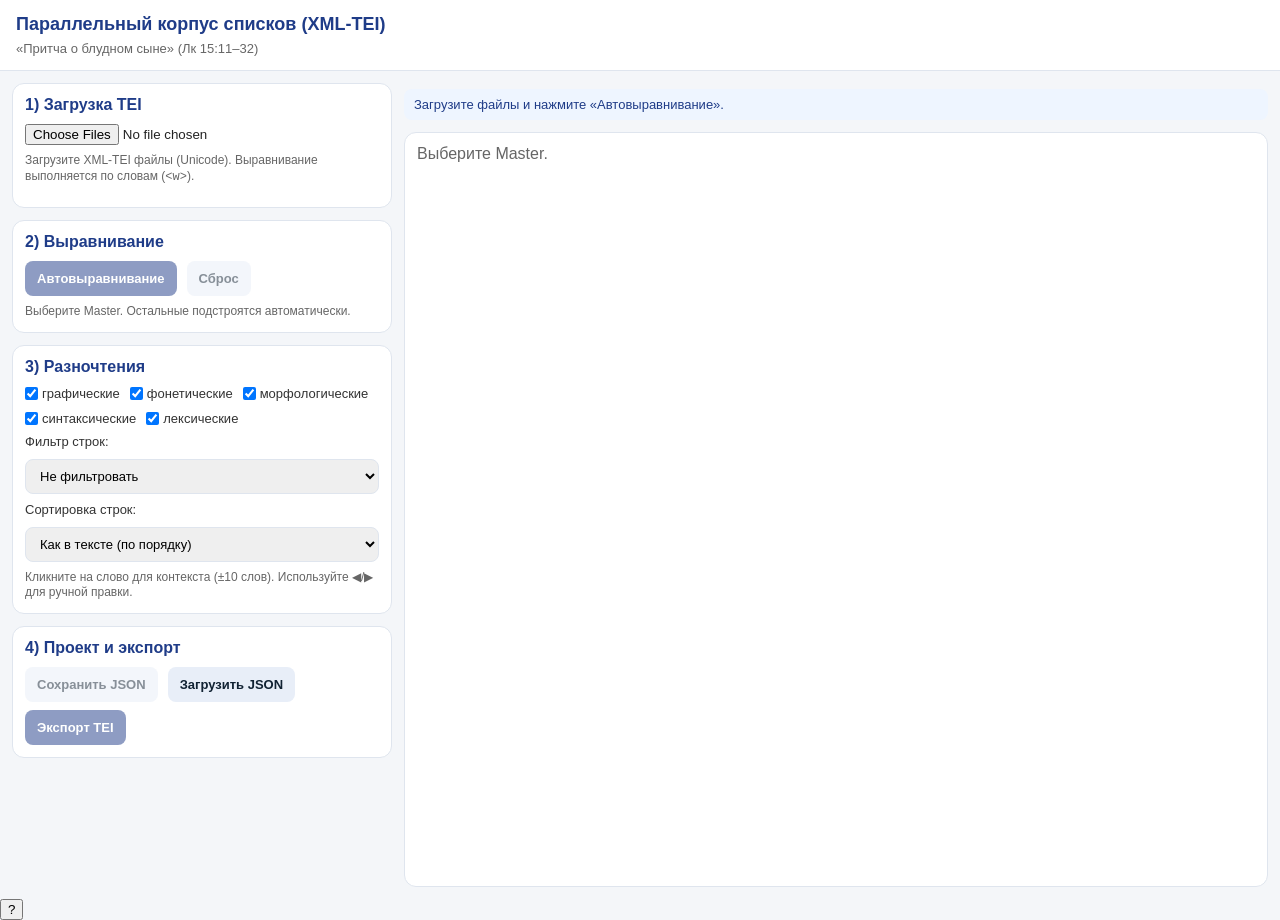
<file: docs/index.html>
<!doctype html>
<html lang="ru">
<head>
  <meta charset="utf-8"/>
  <meta name="viewport" content="width=device-width, initial-scale=1"/>
  <title>Параллельный корпус списков: Притча о блудном сыне (Лк 15:11–32)</title>
  <link rel="stylesheet" href="./css/style.css"/>
</head>
<body>
  <header class="topbar">
    <div class="topbar__title">Параллельный корпус списков (XML-TEI)</div>
    <div class="topbar__subtitle">«Притча о блудном сыне» (Лк 15:11–32)</div>
  </header>

  <div class="layout">
    <aside class="sidebar">
      <!-- 1) Загрузка -->
      <section class="card">
        <h2>1) Загрузка TEI</h2>
        <div class="row">
          <input id="fileInput" type="file" accept=".xml,.tei,.txt" multiple />
        </div>
        <div class="hint">Загрузите XML-TEI файлы (Unicode). Выравнивание выполняется по словам (<code>&lt;w&gt;</code>).</div>
        <div id="witnessList" class="witnessList"></div>
      </section>

      <!-- 2) Выравнивание -->
      <section class="card">
        <h2>2) Выравнивание</h2>
        <div class="row">
          <button id="btnAlign" class="btn btn--primary" disabled>Автовыравнивание</button>
          <button id="btnClear" class="btn" disabled>Сброс</button>
        </div>
        <div class="hint">Выберите Master. Остальные подстроятся автоматически.</div>
      </section>

      <!-- 3) Разночтения -->
      <section class="card">
        <h2>3) Разночтения</h2>
        <div class="row">
          <label class="label"><input type="checkbox" class="typeFilter" value="graphic" checked> графические</label>
          <label class="label"><input type="checkbox" class="typeFilter" value="phonetic" checked> фонетические</label>
          <label class="label"><input type="checkbox" class="typeFilter" value="morph" checked> морфологические</label>
          <label class="label"><input type="checkbox" class="typeFilter" value="syntax" checked> синтаксические</label>
          <label class="label"><input type="checkbox" class="typeFilter" value="lexical" checked> лексические</label>
        </div>
        <div class="row">
          <label class="label">Фильтр строк:</label>
          <select id="variantMode" class="input">
            <option value="off" selected>Не фильтровать</option>
            <option value="any">Только строки с выбранными типами</option>
          </select>
        </div>
        <div class="row">
          <label class="label">Сортировка строк:</label>
          <select id="sortMode" class="input">
            <option value="original" selected>Как в тексте (по порядку)</option>
            <option value="identical_first">Сначала идентичные</option>
            <option value="variants_first">Сначала разночтения</option>
            <option value="graphic_first">Сначала графические/фонетические</option>
            <option value="morph_first">Сначала морфологические</option>
            <option value="lexical_first">Сначала лексические</option>
            <option value="gaps_first">Сначала пропуски (---)</option>
          </select>
        </div>
        <div class="hint">Кликните на слово для контекста (±10 слов). Используйте ◀/▶ для ручной правки.</div>
      </section>

      <!-- 4) Проект и экспорт -->
      <section class="card">
        <h2>4) Проект и экспорт</h2>
        <div class="row">
          <button id="btnSaveProject" class="btn" disabled>Сохранить JSON</button>
          <label class="btn btn--file">Загрузить JSON<input id="projectInput" type="file" accept=".json" hidden/></label>
        </div>
        <div class="row">
          <button id="btnExportTEI" class="btn btn--primary" disabled>Экспорт TEI</button>
        </div>
      </section>
    </aside>

    <main class="main">
      <div id="status" class="status">Загрузите файлы и нажмите «Автовыравнивание».</div>
      <div id="tableWrap" class="tableWrap"></div>
    </main>
  </div>

  <!-- Модальное окно справки -->
  <button id="helpBtn" class="helpBtn" title="Справка">?</button>
  <div id="helpModal" class="modal hidden" aria-hidden="true">
    <div class="modal__backdrop" id="helpCloseBackdrop"></div>
    <div class="modal__body">
      <div class="modal__header">
        <span class="modal__title">Краткая справка</span>
        <button id="helpCloseX" class="modal__close">×</button>
      </div>
      <div class="modal__content">
        <ol class="helpList">
          <li>Загрузите XML-TEI файлы.</li>
          <li>Выберите один список как <b>Master</b>.</li>
          <li>Нажмите <b>«Автовыравнивание»</b>.</li>
          <li>Кликните на слово для контекста (±10 слов). Используйте <b>◀/▶</b> для правки.</li>
          <li>Сохраните проект в JSON или экспортируйте в TEI.</li>
        </ol>
      </div>
    </div>
  </div>

  <!-- Модальное окно контекста (не сдвигает таблицу) -->
  <div id="contextModal" class="modal hidden" aria-hidden="true">
    <div class="modal__backdrop"></div>
    <div class="modal__body">
      <div class="modal__header">
        <span id="ctxTitle" class="modal__title">Контекст</span>
        <button id="ctxClose" class="modal__close" title="Закрыть и вернуться к строке">×</button>
      </div>
      <div class="modal__content">
        <div id="ctxText" style="line-height:1.6;"></div>
        <div style="margin-top:12px;text-align:center;">
          <button onclick="document.getElementById('ctxClose').click()" class="btn btn--primary">
            Закрыть и вернуться к строке
          </button>
        </div>
      </div>
    </div>
  </div>

  <script type="module" src="./js/app.js"></script>
</body>
</html>
</file>
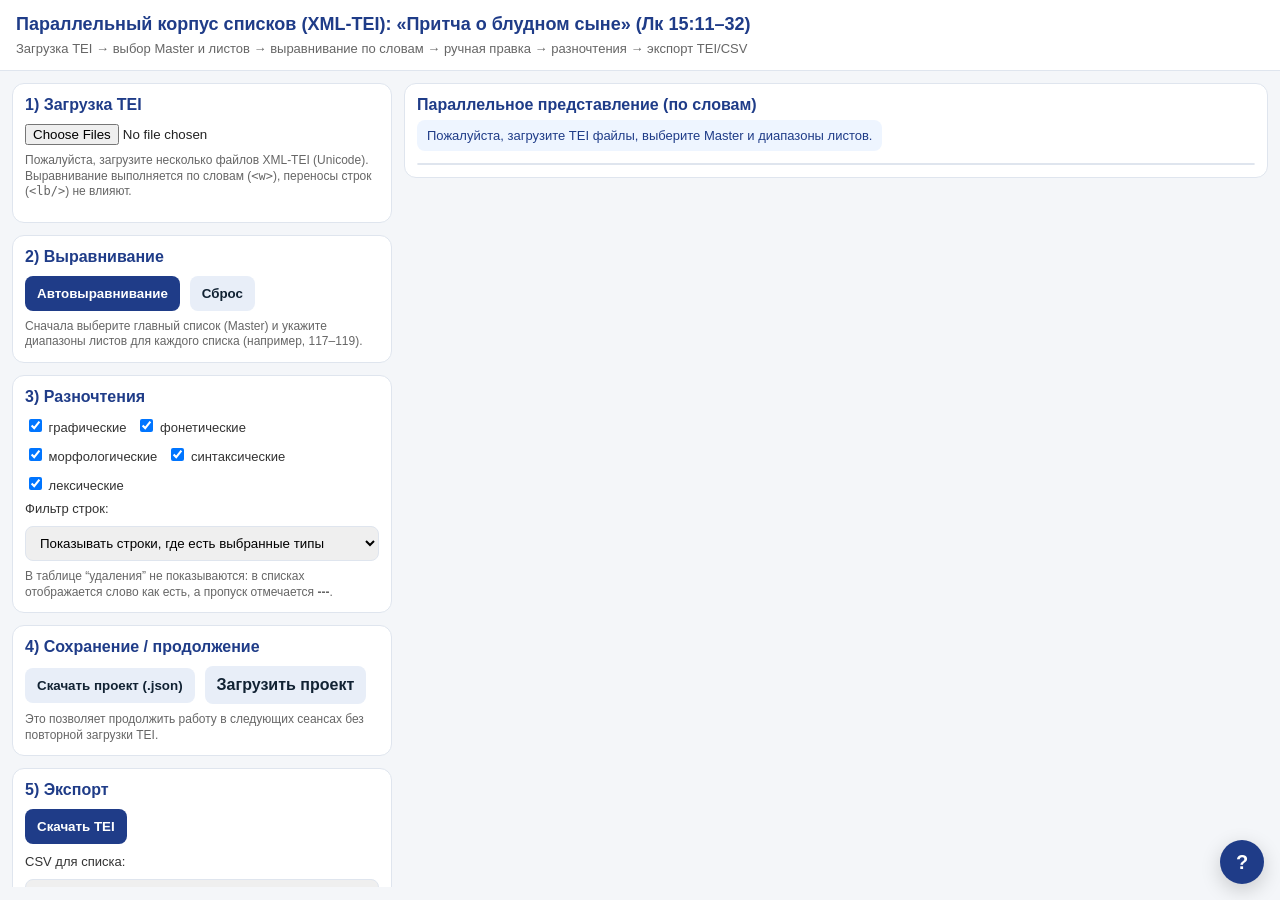
<file: src/index.html>
<!doctype html>
<html lang="ru">
<head>
  <meta charset="utf-8" />
  <meta name="viewport" content="width=device-width,initial-scale=1" />
  <title>Параллельный корпус списков: Притча о блудном сыне (Лк 15:11–32)</title>
  <link rel="stylesheet" href="./css/style.css" />
</head>
<body>
  <header class="topbar">
    <div class="topbar__title">
      Параллельный корпус списков (XML‑TEI): «Притча о блудном сыне» (Лк 15:11–32)
    </div>
    <div class="topbar__subtitle">
      Загрузка TEI → выбор Master и листов → выравнивание по словам → ручная правка → разночтения → экспорт TEI/CSV
    </div>
  </header>

  <div class="layout">
    <aside class="sidebar">

      <section class="card">
        <h2>1) Загрузка TEI</h2>
        <div class="row">
          <input id="fileInput" type="file" accept=".xml,.tei,.txt" multiple />
        </div>
        <div class="hint">
          Пожалуйста, загрузите несколько файлов XML‑TEI (Unicode). Выравнивание выполняется по словам (<code>&lt;w&gt;</code>), переносы строк (<code>&lt;lb/&gt;</code>) не влияют.
        </div>
        <div id="witnessList" class="witnessList"></div>
      </section>

      <section class="card">
        <h2>2) Выравнивание</h2>
        <div class="row">
          <button id="btnAlign" class="btn btn--primary" disabled>Автовыравнивание</button>
          <button id="btnClear" class="btn" disabled>Сброс</button>
        </div>
        <div class="hint">
          Сначала выберите главный список (Master) и укажите диапазоны листов для каждого списка (например, 117–119).
        </div>
      </section>

      <section class="card">
        <h2>3) Разночтения</h2>

        <div class="row">
          <label class="label"><input type="checkbox" class="typeFilter" value="graphic" checked> графические</label>
          <label class="label"><input type="checkbox" class="typeFilter" value="phonetic" checked> фонетические</label>
          <label class="label"><input type="checkbox" class="typeFilter" value="morph" checked> морфологические</label>
          <label class="label"><input type="checkbox" class="typeFilter" value="syntax" checked> синтаксические</label>
          <label class="label"><input type="checkbox" class="typeFilter" value="lexical" checked> лексические</label>
        </div>

        <div class="row">
          <label class="label">Фильтр строк:</label>
          <select id="variantMode" class="input">
            <option value="any" selected>Показывать строки, где есть выбранные типы</option>
            <option value="off">Не фильтровать по типам</option>
          </select>
        </div>

        <div class="hint">
          В таблице “удаления” не показываются: в списках отображается слово как есть, а пропуск отмечается <b>---</b>.
        </div>
      </section>

      <section class="card">
        <h2>4) Сохранение / продолжение</h2>
        <div class="row">
          <button id="btnSaveProject" class="btn" disabled>Скачать проект (.json)</button>
          <label class="btn btn--file" title="Загрузить проект JSON">
            Загрузить проект
            <input id="projectInput" type="file" accept=".json" hidden />
          </label>
        </div>
        <div class="hint">
          Это позволяет продолжить работу в следующих сеансах без повторной загрузки TEI.
        </div>
      </section>

      <section class="card">
        <h2>5) Экспорт</h2>
        <div class="row">
          <button id="btnExportTEI" class="btn btn--primary" disabled>Скачать TEI</button>
        </div>

        <div class="row" style="margin-top:10px;">
          <label class="label" for="csvWitnessSelect">CSV для списка:</label>
          <select id="csvWitnessSelect" class="input"></select>
          <button id="btnExportCSV" class="btn btn--primary" disabled>Скачать CSV</button>
        </div>

        <div class="hint">
          CSV формируется “как у одногруппника”: <b>ID</b> (из Master), <b>Эталон</b>, <b>Лемма</b>, <b>Слово</b> (или <b>---</b>), <b>Тип</b>.
        </div>
      </section>

    </aside>

    <main class="main">
      <section class="card">
        <div class="mainHeader">
          <div>
            <h2 style="margin:0;">Параллельное представление (по словам)</h2>
            <div id="status" class="status">Пожалуйста, загрузите TEI файлы, выберите Master и диапазоны листов.</div>
          </div>
        </div>

        <div id="tableWrap" class="tableWrap"></div>
      </section>
    </main>
  </div>

  <button id="helpBtn" class="helpBtn" title="Справка">?</button>

  <div id="helpModal" class="modal hidden" aria-hidden="true">
    <div class="modal__backdrop" id="helpCloseBackdrop"></div>
    <div class="modal__body">
      <div class="modal__header">
        <div class="modal__title">Краткая справка</div>
        <button id="helpCloseX" class="modal__close">×</button>
      </div>
      <div class="modal__content">
        <ol class="helpList">
          <li><b>Загрузка:</b> выберите несколько XML‑TEI файлов.</li>
          <li><b>Master:</b> отметьте один список как «Master».</li>
          <li><b>Листы:</b> для каждого списка укажите диапазон листов (например, 117–119).</li>
          <li><b>Автовыравнивание:</b> нажмите «Автовыравнивание» (выравнивание выполняется по словам <code>&lt;w&gt;</code>).</li>
          <li><b>Ручная правка:</b> кнопки <b>◀/▶</b> сдвигают соответствие на 1 слово в выбранном списке.</li>
          <li><b>CSV:</b> выберите список и скачайте CSV в формате “как у одногруппника”.</li>
          <li><b>Экспорт TEI:</b> скачайте TEI с <code>standOff/linkGrp</code>.</li>
        </ol>
      </div>
    </div>
  </div>

  <script type="module" src="./js/app.js"></script>
</body>
</html>
</file>
<file: docs/css/style.css>
@font-face {
  font-family: 'Ponomar';
  src: url('./fonts/Ponomar-Regular.ttf') format('truetype');
  font-weight: normal;
  font-style: normal;
  font-display: swap;
}

:root {
  --bg: #f4f6f9;
  --card: #fff;
  --border: #dfe5ee;
  --text: #222;
  --muted: #666;
  --primary: #1f3c88;
  --primary2: #16306d;
  --slav: "Ponomar", "Menaion Unicode", "BukyVede", "Noto Serif", "Times New Roman", serif;
}

* { box-sizing: border-box; }
body { margin: 0; font-family: Arial, sans-serif; background: var(--bg); color: var(--text); }

.topbar { background: var(--card); border-bottom: 1px solid var(--border); padding: 14px 16px; }
.topbar__title { font-weight: 900; color: var(--primary); font-size: 18px; }
.topbar__subtitle { margin-top: 6px; font-size: 13px; color: var(--muted); }

.layout { display: grid; grid-template-columns: 380px 1fr; gap: 12px; padding: 12px; }
.sidebar { height: calc(100vh - 96px); overflow: auto; }
.main { height: calc(100vh - 96px); overflow: auto; display: flex; flex-direction: column; }

.card { background: var(--card); border: 1px solid var(--border); border-radius: 12px; padding: 12px; margin-bottom: 12px; }
h2 { margin: 0 0 10px 0; font-size: 16px; color: var(--primary); }
.row { display: flex; gap: 10px; align-items: center; flex-wrap: wrap; margin-top: 8px; }
.input { width: 100%; padding: 8px 10px; border: 1px solid var(--border); border-radius: 8px; outline: none; font-size: 13px; }
.label { font-size: 13px; color: #333; cursor: pointer; display: flex; align-items: center; gap: 4px; }
.label input { margin: 0; }

.btn { border: none; background: #e8eef8; color: #123; padding: 10px 12px; border-radius: 8px; cursor: pointer; font-weight: 900; font-size: 13px; }
.btn:hover { background: #dfe8f7; }
.btn--primary { background: var(--primary); color: #fff; }
.btn--primary:hover { background: var(--primary2); }
.btn--file { position: relative; overflow: hidden; display: inline-block; cursor: pointer; }
.btn:disabled { opacity: 0.5; cursor: not-allowed; }

.hint { margin-top: 8px; font-size: 12px; color: var(--muted); line-height: 1.3; }
.status { margin-top: 6px; padding: 8px 10px; border-radius: 8px; background: #eef5ff; color: var(--primary); font-size: 13px; }

.witnessList { margin-top: 10px; display: grid; gap: 10px; }
.witness { border: 1px solid #eef2f8; background: #fafbfe; border-radius: 10px; padding: 10px; cursor: pointer; }
.witness.active { border-color: var(--primary); background: #f0f7ff; }
.witness__title { font-weight: 900; margin-bottom: 6px; }
.witness__meta { display: flex; gap: 8px; flex-wrap: wrap; align-items: center; }
.tag { font-size: 12px; color: var(--muted); }
.orderBtns { margin-left: auto; display: flex; gap: 6px; }
.orderBtns button { padding: 6px 8px; border-radius: 8px; border: 1px solid var(--border); background: #fff; cursor: pointer; font-size: 12px; }
.orderBtns button:hover { background: #f2f6ff; }

.tableWrap { margin-top: 12px; border: 1px solid var(--border); border-radius: 12px; overflow: auto; background: #fff; flex: 1; min-height: 300px; }
.table { width: 100%; border-collapse: collapse; min-width: 1100px; }
.table th, .table td { border-bottom: 1px solid #eef2f8; vertical-align: top; padding: 10px; }
.table th { position: sticky; top: 0; background: #f8f9fb; z-index: 2; text-align: left; font-size: 13px; color: #123; font-weight: 600; }

.cellText, .contextPane__text {
  font-family: var(--slav);
  white-space: pre-wrap;
  line-height: 1.6;
  font-size: 17px;
  text-rendering: optimizeLegibility;
  -webkit-font-smoothing: antialiased;
  -moz-osx-font-smoothing: grayscale;
  cursor: pointer;
}
.cellText:hover { background: #f9fbfd; }

.cellTools { margin-top: 8px; display: flex; gap: 6px; align-items: center; flex-wrap: wrap; }
.shiftBtn { padding: 4px 8px; border-radius: 8px; border: 1px solid var(--border); background: #fff; cursor: pointer; font-size: 12px; }
.shiftBtn:hover { background: #f2f6ff; }

.badgeRow { margin-top: 6px; display: flex; gap: 6px; flex-wrap: wrap; }
.badge { font-size: 11px; padding: 2px 6px; border-radius: 999px; border: 1px solid var(--border); background: #fff; color: #234; }
.badge.graphic { background: #fef3c7; border-color: #fcd34d; }
.badge.phonetic { background: #e0e7ff; border-color: #93c5fd; }
.badge.morph { background: #d1fae5; border-color: #6ee7b7; }
.badge.lexical { background: #fce7f3; border-color: #f9a8d4; }
.badge.syntax { background: #f3e8ff; border-color: #c084fc; }
.badge.miss { color: #9ca3af; font-style: italic; background: #f9fafb; }

/* 🔑 Модальное окно контекста */
.modal.hidden { display: none; }
.modal { position: fixed; inset: 0; z-index: 9999; }
.modal__backdrop { position: absolute; inset: 0; background: rgba(0,0,0,.35); }
.modal__body {
  position: relative; width: min(720px, 92vw); margin: 8vh auto;
  background: #fff; border-radius: 14px; border: 1px solid var(--border); overflow: hidden;
}
.modal__header {
  display: flex; justify-content: space-between; align-items: center;
  padding: 12px 14px; background: #f8f9fb; border-bottom: 1px solid var(--border);
}
.modal__title { font-weight: 900; color: var(--primary); }
.modal__close { border: none; background: transparent; font-size: 26px; cursor: pointer; line-height: 1; }
.modal__content { padding: 14px; }

#contextModal .modal__content {
  font-family: var(--slav);
  font-size: 18px;
  line-height: 1.6;
  text-align: justify;
}
.ctx-highlight {
  background: #bfdbfe;
  padding: 2px 4px;
  border-radius: 3px;
  font-weight: 600;
  box-shadow: 0 0 0 2px #93c5fd;
}

.helpList { margin: 0; padding-left: 18px; color: #333; line-height: 1.35; }

/* 🔑 Подсветка строки при возврате */
.highlight-row {
  background: #fef3c7 !important;
  transition: background 0.5s ease;
}

@media (max-width: 980px) {
  .layout { grid-template-columns: 1fr; }
  .sidebar, .main { height: auto; }
}
</file>
<file: src/css/style.css>
:root{
  --bg:#f4f6f9;
  --card:#fff;
  --border:#dfe5ee;
  --text:#222;
  --muted:#666;
  --primary:#1f3c88;
  --primary2:#16306d;
  --slav: "Menaion Unicode","BukyVede","Ponomar Unicode","Times New Roman",serif;
}

*{ box-sizing:border-box; }
body{ margin:0; font-family:Arial, sans-serif; background:var(--bg); color:var(--text); }

.topbar{ background:var(--card); border-bottom:1px solid var(--border); padding:14px 16px; }
.topbar__title{ font-weight:700; color:var(--primary); font-size:18px; }
.topbar__subtitle{ margin-top:6px; font-size:13px; color:var(--muted); }

.layout{ display:grid; grid-template-columns:380px 1fr; gap:12px; padding:12px; }
.sidebar{ height:calc(100vh - 96px); overflow:auto; }
.main{ height:calc(100vh - 96px); overflow:auto; }

.card{ background:var(--card); border:1px solid var(--border); border-radius:12px; padding:12px; margin-bottom:12px; }
h2{ margin:0 0 10px 0; font-size:16px; color:var(--primary); }

.row{ display:flex; gap:10px; align-items:center; flex-wrap:wrap; margin-top:8px; }

.input{
  width:100%;
  padding:8px 10px;
  border:1px solid var(--border);
  border-radius:8px;
  outline:none;
}

.label{ font-size:13px; color:#333; }

.btn{
  border:none;
  background:#e8eef8;
  color:#123;
  padding:10px 12px;
  border-radius:8px;
  cursor:pointer;
  font-weight:700;
}
.btn:hover{ background:#dfe8f7; }

.btn--primary{ background:var(--primary); color:#fff; }
.btn--primary:hover{ background:var(--primary2); }

.btn--file{ position:relative; overflow:hidden; }

.hint{ margin-top:8px; font-size:12px; color:var(--muted); line-height:1.3; }

.status{
  margin-top:6px;
  padding:8px 10px;
  border-radius:8px;
  background:#eef5ff;
  color:var(--primary);
  font-size:13px;
}

.witnessList{ margin-top:10px; display:grid; gap:10px; }
.witness{ border:1px solid #eef2f8; background:#fafbfe; border-radius:10px; padding:10px; }
.witness__title{ font-weight:700; margin-bottom:6px; }
.witness__meta{ display:flex; gap:8px; flex-wrap:wrap; align-items:center; }

.smallInput{
  width:90px;
  padding:6px 8px;
  border:1px solid var(--border);
  border-radius:8px;
}

.tag{ font-size:12px; color:var(--muted); }

.orderBtns{ margin-left:auto; display:flex; gap:6px; }
.orderBtns button{
  padding:6px 8px;
  border-radius:8px;
  border:1px solid var(--border);
  background:#fff;
  cursor:pointer;
}
.orderBtns button:hover{ background:#f2f6ff; }

.mainHeader{ display:flex; gap:14px; align-items:flex-start; justify-content:space-between; flex-wrap:wrap; }

.tableWrap{
  margin-top:12px;
  border:1px solid var(--border);
  border-radius:12px;
  overflow:auto;
  background:#fff;
}

.table{
  width:100%;
  border-collapse:collapse;
  min-width:1100px;
}

.table th, .table td{
  border-bottom:1px solid #eef2f8;
  vertical-align:top;
  padding:10px;
}

.table th{
  position:sticky;
  top:0;
  background:#f8f9fb;
  z-index:2;
  text-align:left;
  font-size:13px;
  color:#123;
}

.cellText{
  font-family:var(--slav);
  white-space:pre-wrap;
  line-height:1.35;
  font-size:14px;
}

.cellTools{
  margin-top:8px;
  display:flex;
  gap:6px;
  align-items:center;
}

.shiftBtn{
  padding:4px 8px;
  border-radius:8px;
  border:1px solid var(--border);
  background:#fff;
  cursor:pointer;
  font-size:12px;
}
.shiftBtn:hover{ background:#f2f6ff; }

.badgeRow{
  margin-top:6px;
  display:flex;
  gap:6px;
  flex-wrap:wrap;
}
.badge{
  font-size:11px;
  padding:2px 6px;
  border-radius:999px;
  border:1px solid var(--border);
  background:#fff;
  color:#234;
}

/* подсветка отличий (зелёный фон) */
.diffAlt{ background:#e7f7ea; }

/* пустая ячейка (пропуск) */
.emptyWord{ color:#999; font-style:italic; }

.helpBtn{
  position:fixed;
  right:16px;
  bottom:16px;
  width:44px;
  height:44px;
  border-radius:50%;
  border:none;
  background:var(--primary);
  color:#fff;
  font-weight:900;
  font-size:20px;
  cursor:pointer;
  box-shadow:0 6px 20px rgba(0,0,0,.18);
}
.helpBtn:hover{ background:var(--primary2); }

.modal.hidden{ display:none; }
.modal{ position:fixed; inset:0; z-index:9999; }
.modal__backdrop{ position:absolute; inset:0; background:rgba(0,0,0,.35); }
.modal__body{
  position:relative;
  width:min(720px, 92vw);
  margin:8vh auto;
  background:#fff;
  border-radius:14px;
  border:1px solid var(--border);
  overflow:hidden;
}
.modal__header{
  display:flex;
  justify-content:space-between;
  align-items:center;
  padding:12px 14px;
  background:#f8f9fb;
  border-bottom:1px solid var(--border);
}
.modal__title{ font-weight:800; color:var(--primary); }
.modal__close{ border:none; background:transparent; font-size:26px; cursor:pointer; line-height:1; }
.modal__content{ padding:14px; }
.helpList{ margin:0; padding-left:18px; color:#333; line-height:1.35; }
</file>
